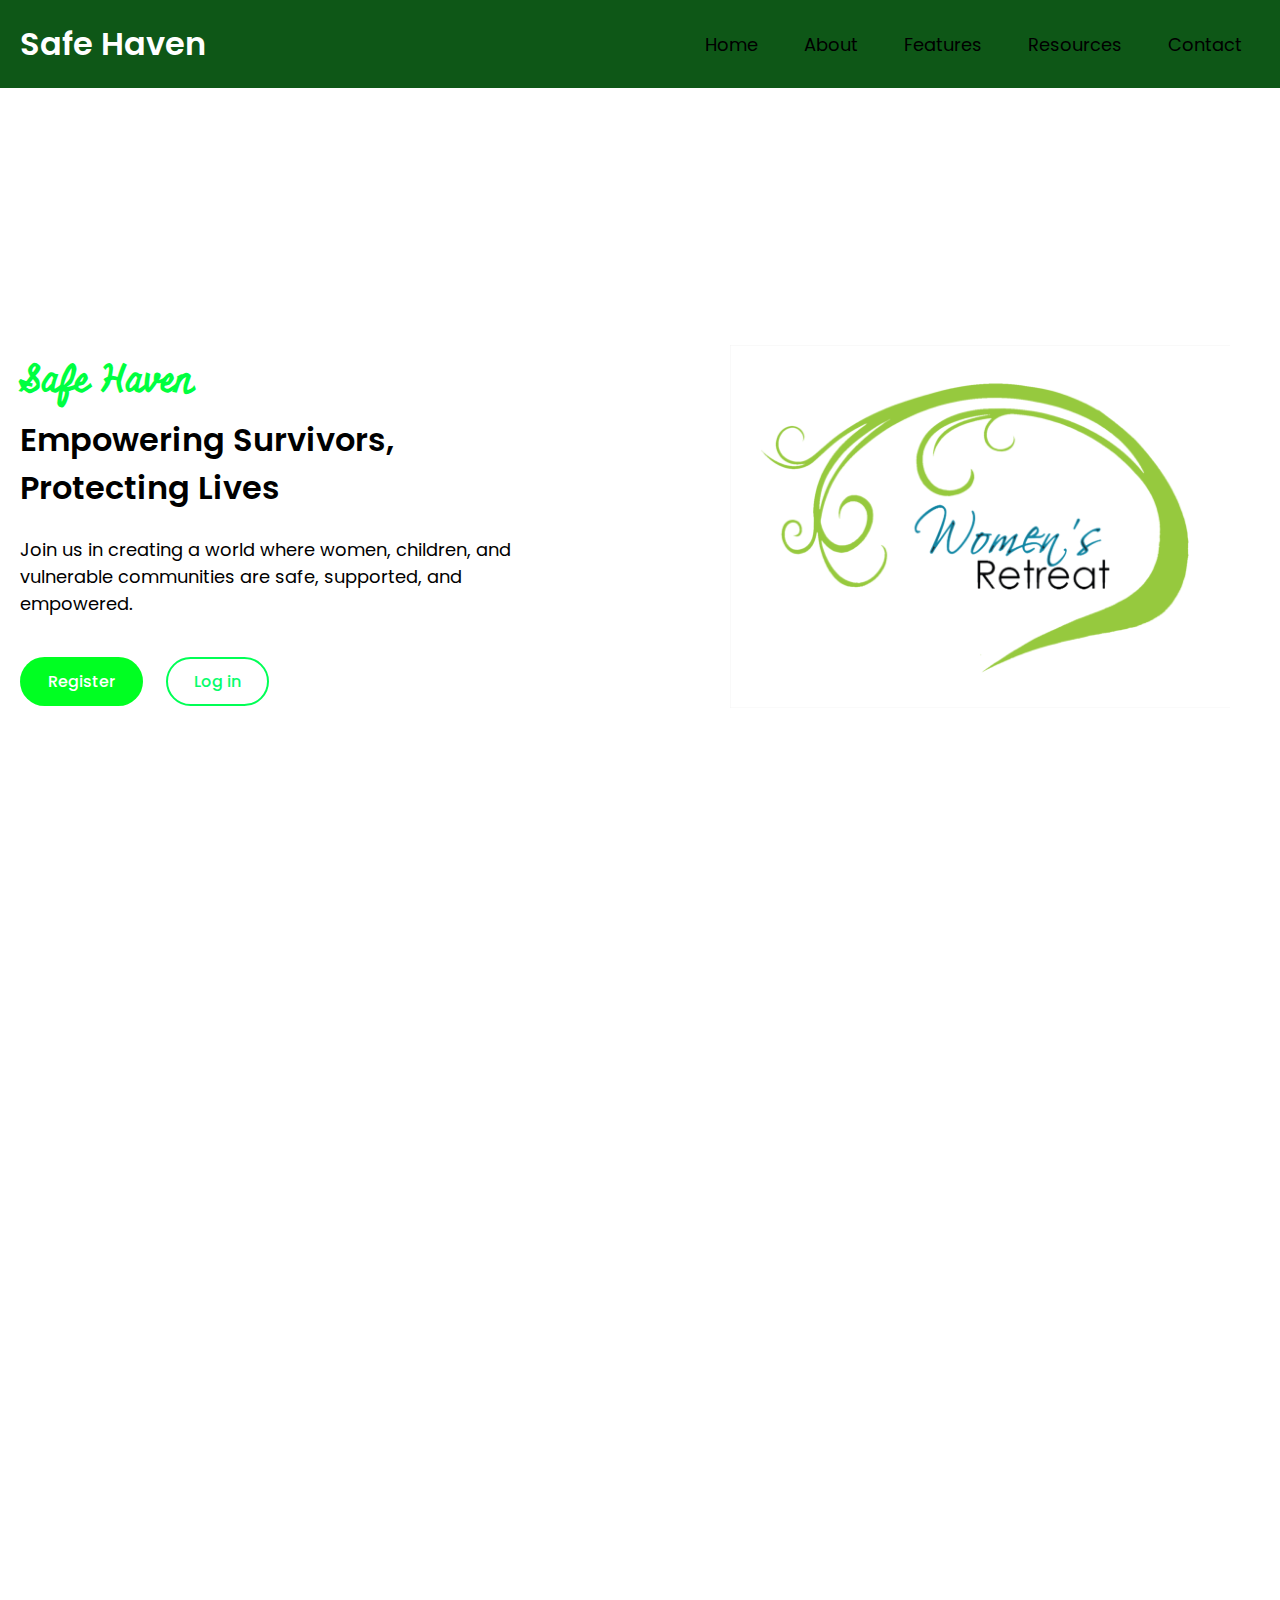
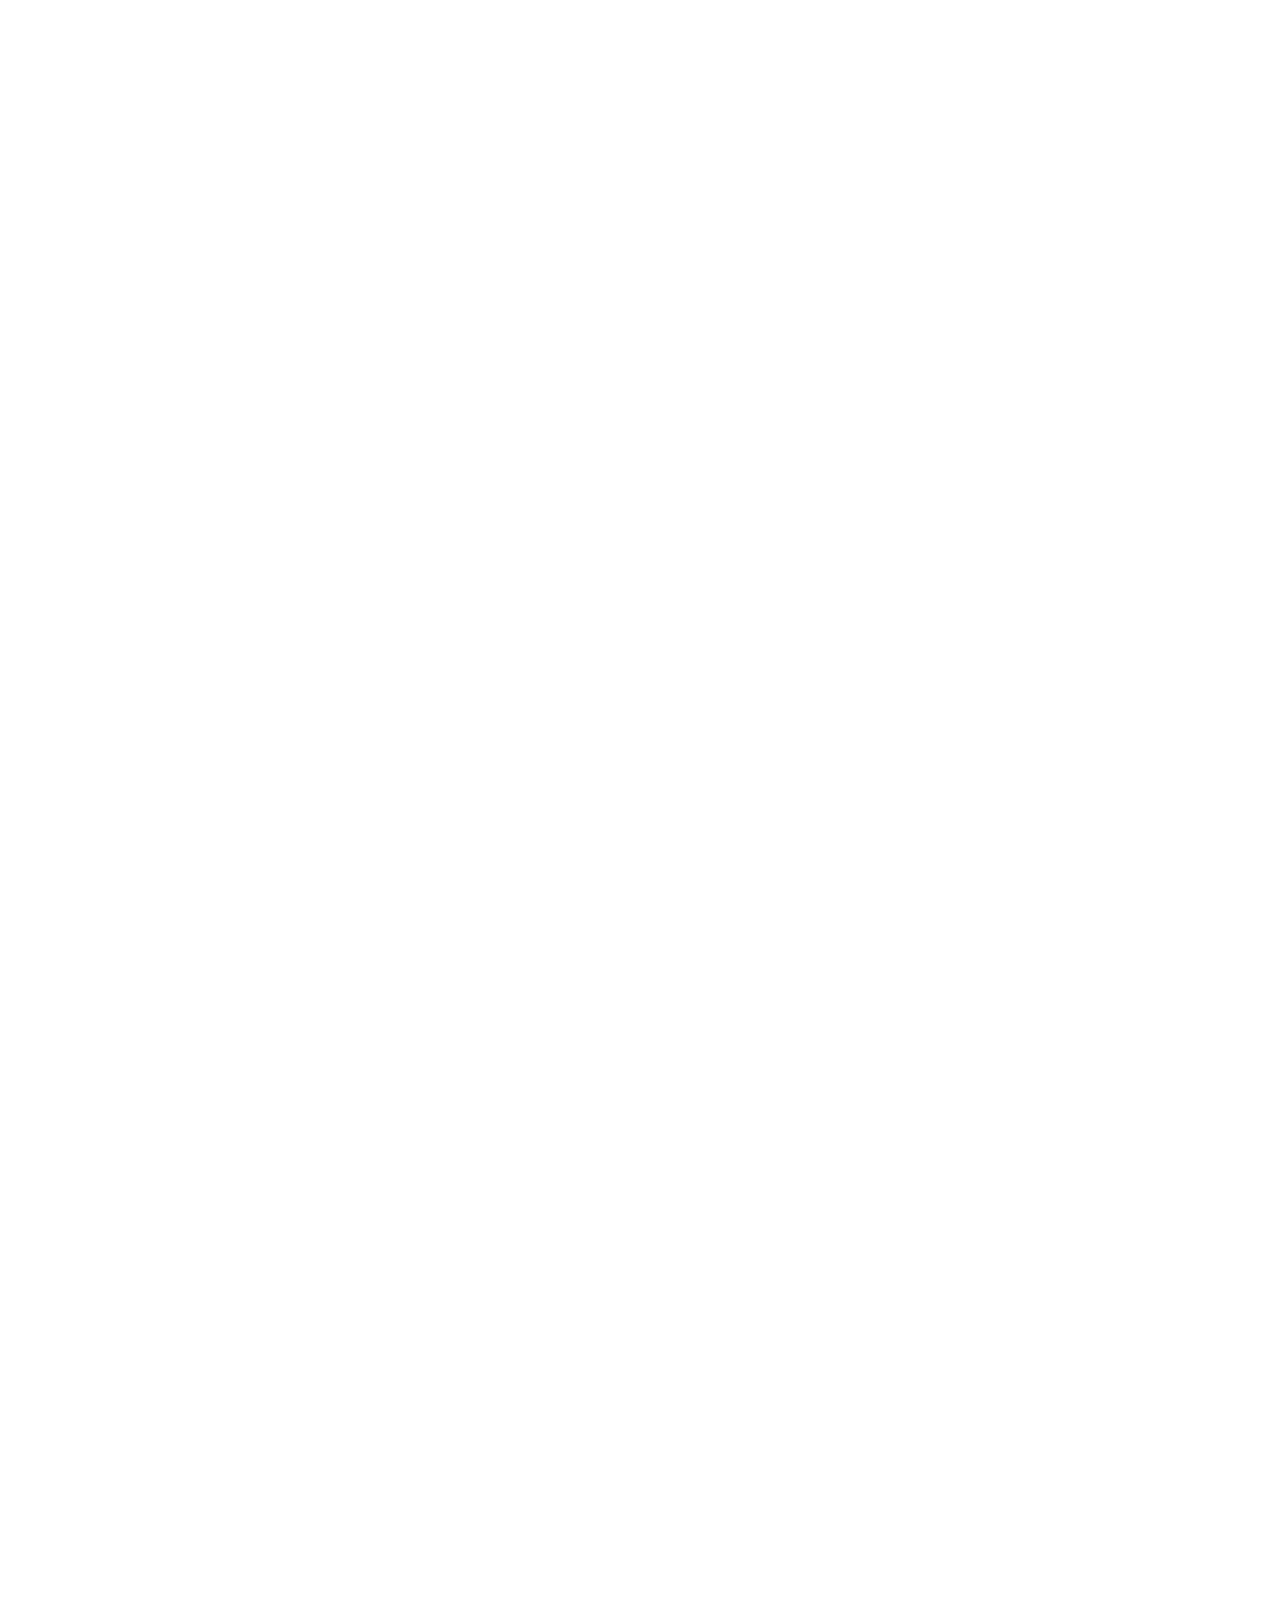
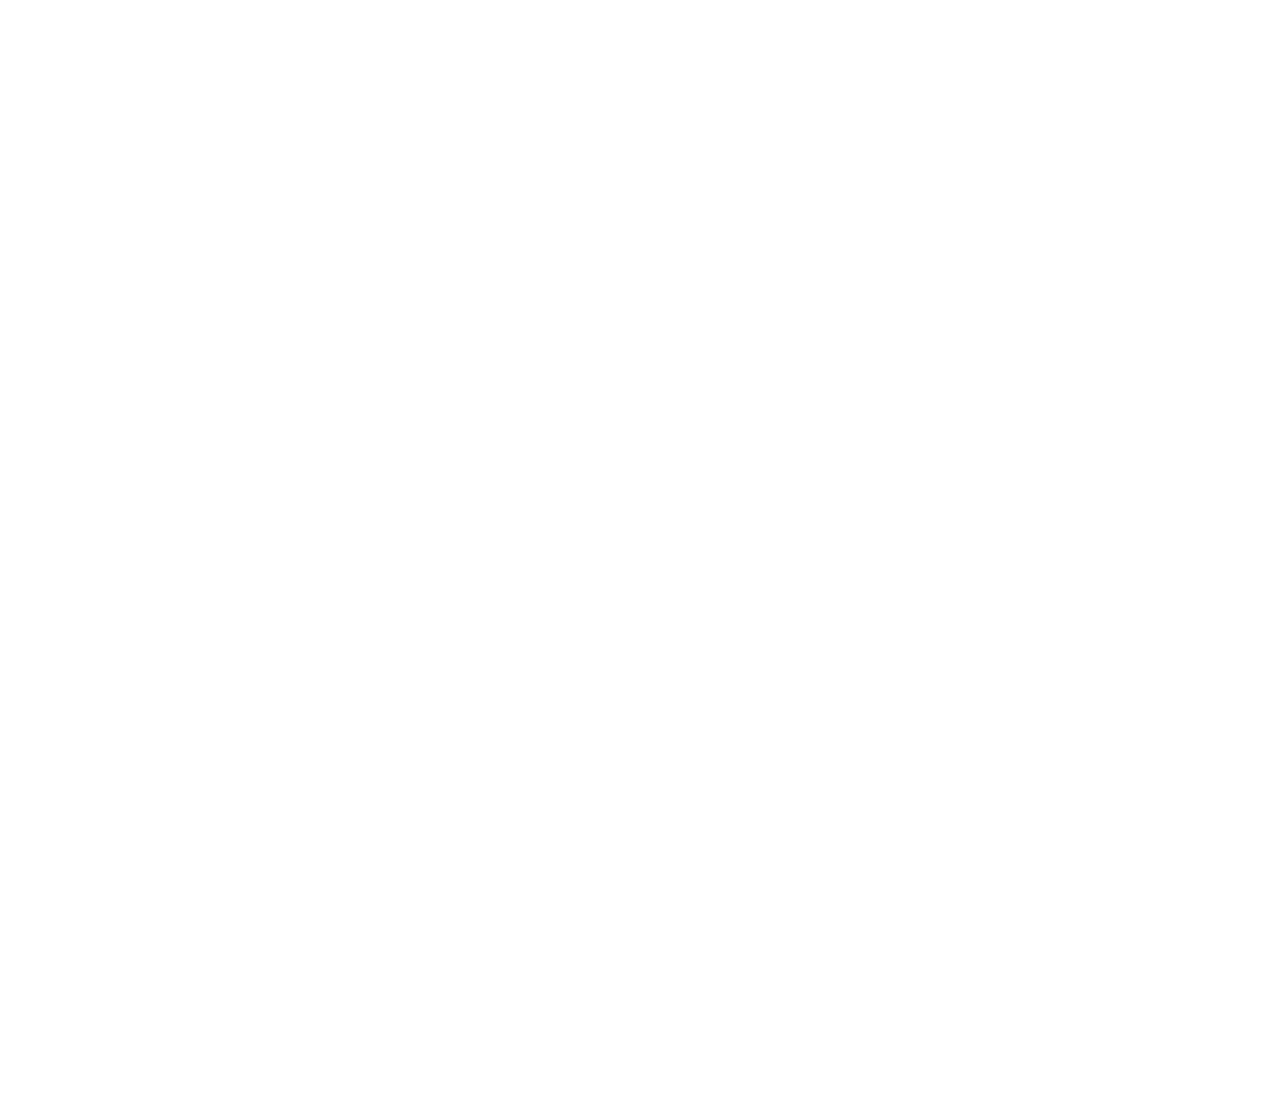
<file: index.html>
<!DOCTYPE html>
<html lang="en">
<head>
  <meta charset="UTF-8">
  <meta name="viewport" content="width=device-width, initial-scale=1.0">
  <title>Safe Haven</title>
  <link href="https://fonts.googleapis.com/css2?family=Miniver&display=swap" rel="stylesheet">
  <link href="https://fonts.googleapis.com/css2?family=Poppins:wght@400;600&display=swap" rel="stylesheet">
  <style>

@import url('https://fonts.googleapis.com/css2?family=Miniver&display=swap');
@import url('https://fonts.googleapis.com/css2?family=Poppins:wght@400;600&display=swap');

* {
    margin: 0;
    padding: 0;
    box-sizing: border-box;
    font-family: "Poppins", sans-serif;
}

ul {
    list-style: none;
}

a {
    text-decoration: none;
}

button {
    cursor: pointer;
    border: none;
    background: none;
}

img {
    width: 100%;
}

.section-content {
    margin: 0 auto;
    padding: 0 20px;
    max-width: 1300px;
}

.section-title {
    text-align: center;
    padding: 60px 0 100px;
    text-transform: uppercase;
    font-size: x-large;
}

.section-title::after {
    content: "";
    width: 80px;
    height: 5px;
    display: block;
    margin: 10px auto 0;
    border-radius: 8px;
    background: #0e7413;
}


html, body {
    height: 100%;
    overflow-x: hidden; 
}


header {
    position: fixed;
    width: 100%;
    z-index: 5;
    background: #0e5717;
    top: 0;
    left: 0;
}

header .navbar {
    display: flex;
    padding: 20px;
    align-items: center;
    justify-content: space-between;
}

.navbar .nav-logo .logo-text {
    color: #ffffff;
    font-size: 2rem;
    font-weight: 600;
}

.navbar .nav-menu {
    display: flex;
    gap: 10px;
}

.navbar .nav-menu .nav-link {
    padding: 10px 18px;
    color: #000000;
    font-size: 1.12rem;
    border-radius: 30px;
    transition: 0.3s ease;
}

.navbar .nav-menu .nav-link:hover {
    color: #fff;
    background-color: #00ff37;
}


.hero-section {
    min-height: 100vh;
    background: #ffffff;
    padding-top: 80px;
}

.hero-section .section-content {
    display: flex;
    align-items: center;
    min-height: 100vh;
    color: #000000;
    justify-content: space-between;
}

.hero-section .hero-details .title {
    font-size: 2.3rem;
    color: #00ff40;
    font-family: "Miniver", sans-serif;
}

.hero-section .hero-details .subtitle {
    margin-top: 8px;
    max-width: 70%;
    font-size: 2rem;
    font-weight: 600;
}

.hero-section .hero-details .description {
    max-width: 70%;
    margin: 24px 0 40px;
    font-size: 1.12rem;
}

.hero-section .hero-details .buttons {
    display: flex;
    gap: 23px;
}

.hero-section .hero-details .button {
    padding: 10px 26px;
    border: 2px solid transparent;
    color: #ffffff;
    border-radius: 30px;
    background-color: #00ff22;
    font-weight: 500;
    transition: 0.3s ease;
}

.hero-section .hero-details .button:hover,
.hero-section .hero-details .contact-us {
    color: #06fc6c;
    border-color: #00ff55;
    background-color: transparent;
}

.hero-section .hero-details .contact-us:hover {
    color: #ffffff;
    border-color: #fff5f5;
    background: #05ff6d;
}

.hero-section .hero-image-wrapper {
    max-width: 500px;
    margin-right: 30px;
}

/* About Section */
.about-section {
    padding: 120px 0;
    background: #faf4f5;
}

.about-section .section-content {
    display: flex;
    gap: 50px;
    align-items: center;
    justify-content: space-between;
}

.about-section .about-image-wrapper .about-image {
    width: 400px;
    height: 400px;
    object-fit: cover;
    border-radius: 50%;
}

.about-section .about-details .section-title {
    padding: 0;
}

.about-section .about-details .text {
    line-height: 30px;
    margin: 50px 0 30px;
    text-align: center;
    font-size: medium;
}

.about-section .social-link-list {
    display: flex;
    gap: 25px;
    justify-content: center;
}

.about-section .social-link-list .social-link {
    color: #3b141c;
    font-size: large;
    transition: 0.3s ease;
}

.about-section .social-link-list .social-link:hover {
    color: #f3961c;
}


.menu-section {
    color: #fff;
    background: #252525;
    padding: 50px 0 100px;
}

.menu-section .menu-list {
    display: flex;
    flex-wrap: wrap;
    gap: 110px;
    align-items: center;
    justify-content: space-between;
}

.menu-section .menu-list .menu-item {
    display: flex;
    align-items: center;
    text-align: center;
    flex-direction: column;
    justify-content: space-between;
    width: calc(100% / 2 - 110px);
}

.menu-section .menu-list .menu-item .menu-image {
    max-width: 83%;
    aspect-ratio: 1;
}


.gallery-section {
    padding: 50px 0 100px;
}

.gallery-section .gallery-list {
    display: flex;
    flex-wrap: wrap;
    gap: 42px;
}

.gallery-section .gallery-list .gallery-item {
    overflow: hidden;
    border-radius: 8px;
    width: calc(100% / 3 - 32px);
}

.gallery-section .gallery-item .gallery-image {
    width: 100%;
    height: 100%;
    cursor: zoom-in;
    transition: 0.3s ease;
}

.gallery-section .gallery-item:hover .gallery-image {
    transform: scale(1.3);
}


.contact-section {
    padding: 60px 0 100px;
    background: #faf4f5;
}

.contact-content {
    display: flex;
    flex-direction: column;
    align-items: center;
    gap: 20px;
    color: #3b141c;
}

.contact-list {
    display: flex;
    flex-direction: column;
    align-items: center;
    gap: 15px;
}

.contact-info {
    display: flex;
    align-items: center;
    gap: 15px;
    font-size: 1.2rem;
    color: #3b141c;
}

.contact-info i {
    font-size: 1.5rem;
    color: #f3961c;
}

.contact-info p {
    margin: 0;
}

.footer-section {
    padding: 20px 0;
    background: #252525;
    justify-content: space-between;
}

.footer-section .section-cotent {
    display: flex;
    align-items: center;
    justify-content: space-between;
}

.footer-section :where(.copyright-text, .social-link, .policy-link) {
    color: #fff;
    transition: 0.2s ease;
}

.footer-section .social-link-list {
    display: flex;
    gap: 25px;
}

.footer-section .social-link-list .social-link {
    font-size: large;
}

.footer-section .social-link-list .social-link:hover {
    color: #f3961c;
}

.footer-section .policy-text .separator {
    margin: 0 5px;
    color: #fff;
}

  </style>
</head>
<body>
    <header>
      <nav class="navbar">
        <a href="#" class="nav-logo">
          <h2 class="logo-text">Safe Haven</h2>
        </a>
        <ul class="nav-menu">
          <li class="nav-item"><a href="#home" class="nav-link">Home</a></li>
          <li class="nav-item"><a href="#about" class="nav-link">About</a></li>
          <li class="nav-item"><a href="#features" class="nav-link">Features</a></li>
          <li class="nav-item"><a href="#resources" class="nav-link">Resources</a></li>
          <li class="nav-item"><a href="#contact" class="nav-link">Contact</a></li>
        </ul>
      </nav>
    </header>
    <main>
    
      <section class="hero-section" id="home">
        <div class="section-content">
          <div class="hero-details">
            <h2 class="title">Safe Haven</h2>
            <h3 class="subtitle">Empowering Survivors, Protecting Lives</h3>
            <p class="description">
              Join us in creating a world where women, children, and vulnerable communities are safe, supported, and empowered.
            </p>
            <div class="buttons">
              <a href="register.html" class="button report-now">Register</a>
              <a href="login.html" class="button contact-us">Log in</a>
            </div>
          </div>
          <div class="hero-image-wrapper">
            <img src="images/womens_retreat_logo_0_0-1024x744.png" alt="Safe Haven" class="hero-image">
          </div>
        </div>
      </section>
      
     
      <section class="about-section" id="about">
        <div class="section-content">
          <div class="about-image-wrapper">
            <img src="images/1443EWP_0137-1.jpg" alt="About Safe Haven" class="about-image">
          </div>
          <div class="about-details">
            <h2 class="section-title">About Safe Haven</h2>
            <p class="text">
              Safe Haven is a platform dedicated to providing support for survivors of violence. Our mission is to ensure safety, offer resources, and create a community of support for those in need.
            </p>
            <div class="social-link-list">
              <a href="#" class="social-link"><i class="fa-brands fa-facebook"></i></a>
              <a href="#" class="social-link"><i class="fa-brands fa-instagram"></i></a>
              <a href="#" class="social-link"><i class="fa-brands fa-twitter"></i></a>
            </div>
          </div>
        </div>
      </section>
      
      <section class="menu-section" id="features">
        <h2 class="section-title">Key Features</h2>
        <div class="section-content">
          <ul class="menu-list">
            <li class="menu-item">
              <img src="images/Report.jpg.png" alt="Report Incident" class="menu-image">
              <h3 class="name">Incident Reporting</h3>
              <p class="text">Securely report incidents of violence and track their progress.</p>
            </li>
            <li class="menu-item">
              <img src="images/MDyUo8ASYu9SoJ8oU3_V8u1MAqmRHUqpZL1OU6T9UV3mKP3HcFANWVRIjW5tAspl7czq.jfif" alt="Directory" class="menu-image">
              <h3 class="name">Shelter Directory</h3>
              <p class="text">Find nearby shelters and support centers for immediate assistance.</p>
            </li>
            <li class="menu-item">
              <img src="images/Module.jpg.png" alt="Resources" class="menu-image">
              <h3 class="name">Educational Resources</h3>
              <p class="text">Access information on your rights, laws, and safety guidelines.</p>
            </li>
            <li class="menu-item">
              <img src="images/emergency.jpg.png" alt="Emergency Contacts" class="menu-image">
              <h3 class="name">Emergency Contacts</h3>
              <p class="text">Quick access to essential emergency numbers and services.</p>
            </li>
          </ul>
        </div>
      </section>
      

      <section class="gallery-section" id="resources">
        <h2 class="section-title">Gallery</h2>
        <div class="section-content">
          <ul class="gallery-list">
            <li class="gallery-item">
              <img src="images/OIP.jfif" alt="Resource 1" class="gallery-image">
            </li>
            <li class="gallery-item">
              <img src="images/download.jfif" alt="Resource 2" class="gallery-image">
            </li>
            <li class="gallery-item">
              <img src="images/MDyUo8ASYu9SoJ8oU3_V8u1MAqmRHUqpZL1OU6T9UV3mKP3HcFANWVRIjW5tAspl7czq.jfif" alt="Resource 3" class="gallery-image">
            </li>
          </ul>
        </div>
      </section>
      
    
      <section class="contact-section" id="contact">
        <h2 class="section-title">Contact Us</h2>
        <div class="contact-content">
          <ul class="contact-list">
            <li class="contact-info"><i class="fa-solid fa-location-crosshairs"></i><p>Your City, Country</p></li>
            <li class="contact-info"><i class="fa-regular fa-envelope"></i><p>support@safehaven.com</p></li>
            <li class="contact-info"><i class="fa-solid fa-phone"></i><p>+123 456 7890</p></li>
            <li class="contact-info"><i class="fa-regular fa-globe"></i><p>www.safehaven.com</p></li>
          </ul>
        </div>
      </section>
      
      <footer class="footer-section">
        <div class="section-content">
          <p class="copyright-text">© 2024 Safe Haven. All Rights Reserved.</p>
          <div class="social-link-list">
            <a href="#" class="social-link"><i class="fa-brands fa-facebook"></i></a>
            <a href="#" class="social-link"><i class="fa-brands fa-instagram"></i></a>
            <a href="#" class="social-link"><i class="fa-brands fa-twitter"></i></a>
          </div>
          <p class="policy-text">
            <a href="#" class="policy-link">Privacy Policy</a><span class="separator">.</span><a href="#" class="policy-link">Terms of Service</a>
          </p>
        </div>
      </footer>
    </main>
  
    <script src="https://cdn.jsdelivr.net/npm/@popperjs/core@2.11.8/dist/umd/popper.min.js"></script>
    <script src="https://cdn.jsdelivr.net/npm/bootstrap@5.3.3/dist/js/bootstrap.min.js"></script>
  </body>
</html>
</file>
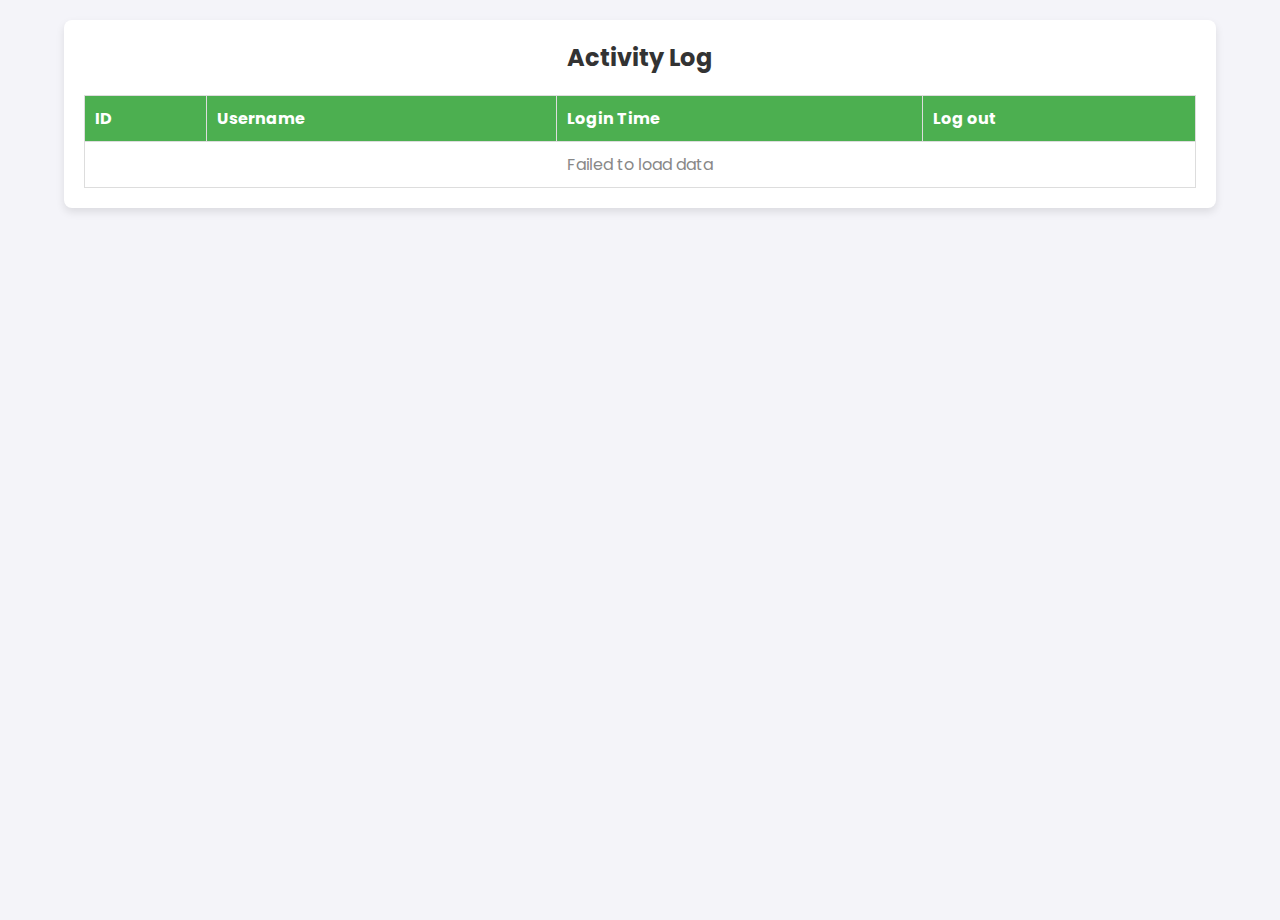
<file: activity_log.html>
<!DOCTYPE html>
<html lang="en">
<head>
    <meta charset="UTF-8">
    <meta name="viewport" content="width=device-width, initial-scale=1.0">
    <title>Activity Log</title>
    <link rel="stylesheet" href="style.css">
    <link rel="stylesheet" href="https://cdnjs.cloudflare.com/ajax/libs/font-awesome/5.15.4/css/all.min.css">
    <style>
        body {
            font-family: 'Poppins', sans-serif;
            background-color: #f4f4f9;
            margin: 0;
            padding: 0;
        }

        .container {
            width: 90%;
            max-width: 1200px;
            margin: 20px auto;
            background-color: #ffffff;
            padding: 20px;
            border-radius: 8px;
            box-shadow: 0 4px 8px rgba(0, 0, 0, 0.1);
        }

        h2 {
            color: #333;
            text-align: center;
        }

        table {
            width: 100%;
            border-collapse: collapse;
            margin-top: 20px;
        }

        table th, table td {
            padding: 10px;
            text-align: left;
            border: 1px solid #ddd;
        }

        table th {
            background-color: #4caf50;
            color: white;
        }

        .no-data {
            text-align: center;
            font-size: 1rem;
            color: #888;
        }
    </style>
</head>
<body>
    <div class="container">
        <h2>Activity Log</h2>
        <table>
            <thead>
                <tr>
                    <th>ID</th>
                    <th>Username</th>
                    <th>Login Time</th>
                    <th>Log out</th>
                </tr>
            </thead>
            <tbody id="activityLogBody">
                <tr>
                    <td colspan="4" class="no-data">Loading...</td>
                </tr>
            </tbody>
        </table>
    </div>

    <script>
        function fetchActivityLog() {
            fetch('fetch_activity_log.php')
                .then(response => response.json())
                .then(data => {
                    const tbody = document.getElementById('activityLogBody');
                    if (data.length > 0) {
                        tbody.innerHTML = data.map(log => `
                            <tr>
                                <td>${log.id}</td>
                                <td>${log.username}</td>
                                <td>${log.login_time}</td>
                                <td>${log.logout_time || 'Active'}</td>
                            </tr>
                        `).join('');
                    } else {
                        tbody.innerHTML = '<tr><td colspan="4" class="no-data">No activity found</td></tr>';
                    }
                })
                .catch(error => {
                    console.error('Error fetching activity log:', error);
                    document.getElementById('activityLogBody').innerHTML = 
                        '<tr><td colspan="4" class="no-data">Failed to load data</td></tr>';
                });
        }

        window.onload = fetchActivityLog;
    </script>
</body>
</html>
</file>
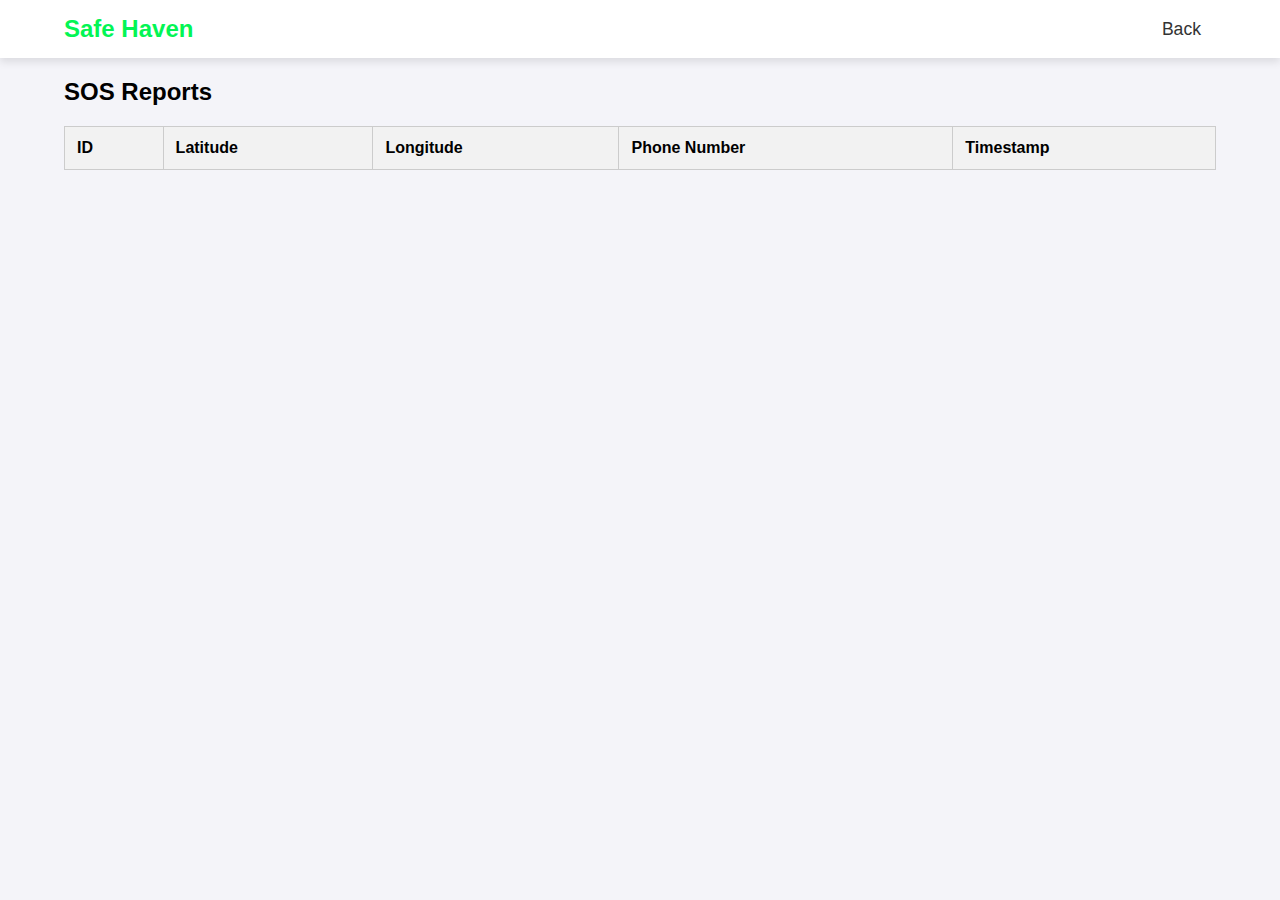
<file: admin_sos_reports.html>
<!DOCTYPE html>
<html lang="en">
<head>
    <meta charset="UTF-8">
    <meta name="viewport" content="width=device-width, initial-scale=1.0">
    <title>SOS Reports - Admin Panel</title>
    <link rel="stylesheet" href="https://cdnjs.cloudflare.com/ajax/libs/font-awesome/5.15.4/css/all.min.css">
    <style>
        body {
            font-family: Arial, sans-serif;
            background-color: #f4f4f9;
            margin: 0;
            padding: 0;
        }
        nav {
            width: 100%;
            background-color: #ffffff;
            padding: 15px 0;
            box-shadow: 0 4px 8px rgba(0, 0, 0, 0.1);
            margin-bottom: 20px;
        }
        .nav-container {
            width: 90%;
            max-width: 1200px;
            margin: auto;
            display: flex;
            justify-content: space-between;
            align-items: center;
        }
        .logo span {
            font-size: 1.5rem;
            font-weight: bold;
            color: #03f554;
        }
        .links a {
            font-size: 1.1rem;
            color: #333;
            margin: 0 15px;
            text-decoration: none;
            transition: color 0.3s ease;
        }
        .links a:hover {
            color: #03f554;
        }
        .container {
            width: 90%;
            max-width: 1200px;
            margin: 20px auto;
        }
        table {
            width: 100%;
            border-collapse: collapse;
            margin-top: 20px;
        }
        table, th, td {
            border: 1px solid #ccc;
        }
        th, td {
            padding: 12px;
            text-align: left;
        }
        th {
            background-color: #f2f2f2;
        }
        .btn {
            padding: 8px 15px;
            background-color: #03f554;
            color: white;
            border: none;
            cursor: pointer;
            border-radius: 4px;
        }
        .btn:hover {
            background-color: #02d849;
        }
    </style>
</head>
<body>

    <nav>
        <div class="nav-container">
            <div class="logo">
                <span>Safe Haven</span>
            </div>
            <div class="links">
                <a href="admindash.html">Back</a>
                
                
            </div>
        </div>
    </nav>

    <div class="container">
        <h2>SOS Reports</h2>
        <table>
            <thead>
                <tr>
                    <th>ID</th>
                    <th>Latitude</th>
                    <th>Longitude</th>
                    <th>Phone Number</th>
                    <th>Timestamp</th>
                </tr>
            </thead>
            <tbody>
                
            </tbody>
        </table>
    </div>

    <script>
        
    </script>

</body>
</html>
</file>
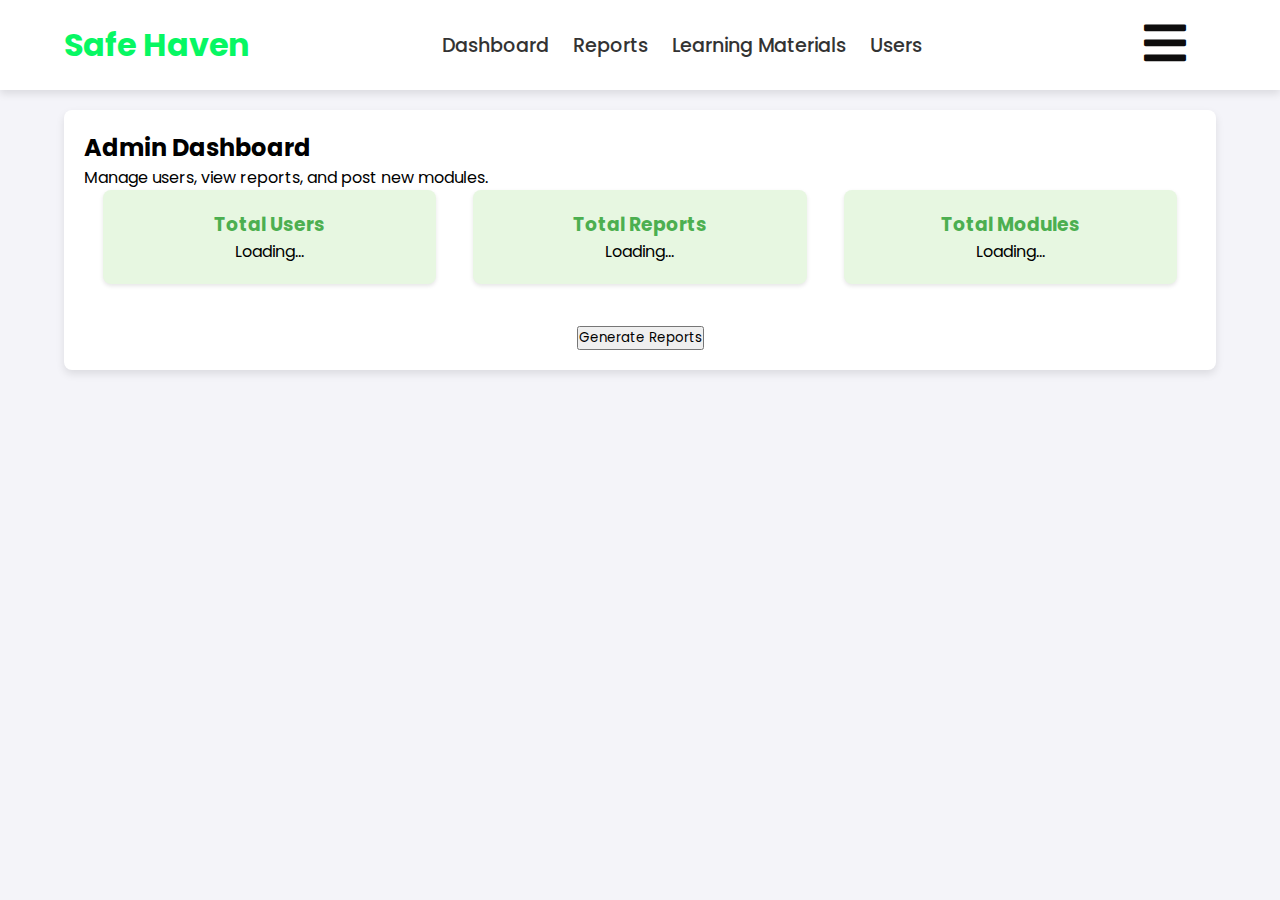
<file: admindash.html>
<!DOCTYPE html>
<html lang="en">
<head>
    <meta charset="UTF-8">
    <meta name="viewport" content="width=device-width, initial-scale=1.0">
    <title>Admin Dashboard</title>
    <link rel="stylesheet" href="style.css">
    <link rel="stylesheet" href="https://cdnjs.cloudflare.com/ajax/libs/font-awesome/5.15.4/css/all.min.css">
    <style>
        @import url('https://fonts.googleapis.com/css2?family=Clicker+Script&family=Poppins:wght@100;200;300;400;500;600;700;800;900&display=swap');

        body {
            font-family: 'Poppins', sans-serif;
            background-color: #f4f4f9;
            margin: 0;
            padding: 0;
            display: flex;
            flex-direction: column;
            align-items: center;
            min-height: 100vh;
        }

        nav {
            width: 100%;
            background-color: #ffffff;
            box-shadow: 0 4px 8px rgba(0, 0, 0, 0.1);
            padding: 15px 0;
        }

        .nav-container {
            width: 90%;
            max-width: 1200px;
            margin: auto;
            display: flex;
            justify-content: space-between;
            align-items: center;
        }

        .logo span {
            font-size: 1.5rem;
            font-weight: bold;
            color: #03f554;
        }

        .links a {
            margin: 0 10px;
            color: #333;
            text-decoration: none;
            font-weight: 500;
            transition: color 0.3s;
        }

        .links a:hover {
            color: #00ff22;
        }

        .container {
            width: 90%;
            max-width: 1200px;
            margin: 20px auto;
            padding: 20px;
            background-color: #ffffff;
            border-radius: 8px;
            box-shadow: 0 4px 8px rgba(0, 0, 0, 0.1);
        }

        .analytics {
            display: flex;
            justify-content: space-around;
            margin-bottom: 40px;
        }

        .analytics div {
            background-color: #e7f7e1;
            padding: 20px;
            border-radius: 8px;
            box-shadow: 0 2px 4px rgba(0, 0, 0, 0.1);
            text-align: center;
            width: 30%;
        }

        .analytics div h3 {
            color: #4caf50;
        }

        .button-container {
            text-align: center;
            margin-top: 40px;
        }

        @media (max-width: 768px) {
            .container {
                width: 95%;
            }
            .links {
                display: none; 
            }
            .hamburg {
                display: inline-block; 
            }
            .analytics {
                flex-direction: column;
                align-items: center;
            }
            .analytics div {
                width: 80%;
                margin-bottom: 20px;
            }
        }
    </style>
</head>
<body>
    <nav>
        <div class="nav-container">
            <div class="logo">
                <span>Safe Haven</span>
            </div>
            <div class="links">
                <a href="admindash.html">Dashboard</a>
                <a href="admin_report_history.html">Reports</a>
                <a href="post_module_form.PHP">Learning Materials</a>
                <a href="manage_users.html">Users</a>
            </div>
            <div class="hamburg">
                <i class="fas fa-bars" id="hamburgButton"></i>
                <div id="hamburgDropdown" class="hamburg-dropdown">
                    <a href="admin_sos_reports.html" id="activity_log">History SoS</a>
                    <a href="activity_log.html" id="activity_log">Activity Log</a>
                    <a href="#" id="logoutBtn">Logout</a>
                </div>
            </div>
        </div>
    </nav>

    <div class="container">
        <h2>Admin Dashboard</h2>
        <p>Manage users, view reports, and post new modules.</p>
        
        <div class="analytics">
            <div>
                <h3>Total Users</h3>
                <p id="totalUsers">Loading...</p>
            </div>
            <div>
                <h3>Total Reports</h3>
                <p id="totalReports">Loading...</p>
            </div>
            <div>
                <h3>Total Modules</h3>
                <p id="totalModules">Loading...</p>
            </div>
        </div>

        <div class="button-container">
            <button onclick="generateReport()">Generate Reports</button>
        </div>
    </div>

    <script>
       
        function fetchAnalyticsData() {
            fetch('fetch_data.php')
                .then(response => response.json())
                .then(data => {
                    document.getElementById('totalUsers').textContent = data.totalUsers;
                    document.getElementById('totalReports').textContent = data.totalReports;
                    document.getElementById('totalModules').textContent = data.totalModules;
                })
                .catch(error => {
                    console.error('Error fetching data:', error);
                });
        }

       
        window.onload = fetchAnalyticsData;

       
        function generateReport() {
            alert("Generating report... (this would trigger a download in a real system)");
            window.location.href = 'generate_report.php';  
        }

    
        document.getElementById('hamburgButton').addEventListener('click', function() {
            const dropdown = document.getElementById('hamburgDropdown');
            dropdown.style.display = dropdown.style.display === 'block' ? 'none' : 'block';
        });

        document.getElementById('logoutBtn').addEventListener('click', function() {
    // Send an AJAX request to update the logout time
    fetch('update_logout_time.php', {
        method: 'POST',
        headers: {
            'Content-Type': 'application/json',
        },
        body: JSON.stringify({ logout: true })
    })
    .then(response => response.json())
    .then(data => {
        if (data.success) {
            alert('You have logged out.');
            window.location.href = 'login.html'; // Redirect to login page after logging out
        } else {
            alert('Error logging out.');
        }
    })
    .catch(error => {
        console.error('Error during logout:', error);
        alert('Failed to log out.');
    });
});

    </script>
</body>
</html>
</file>
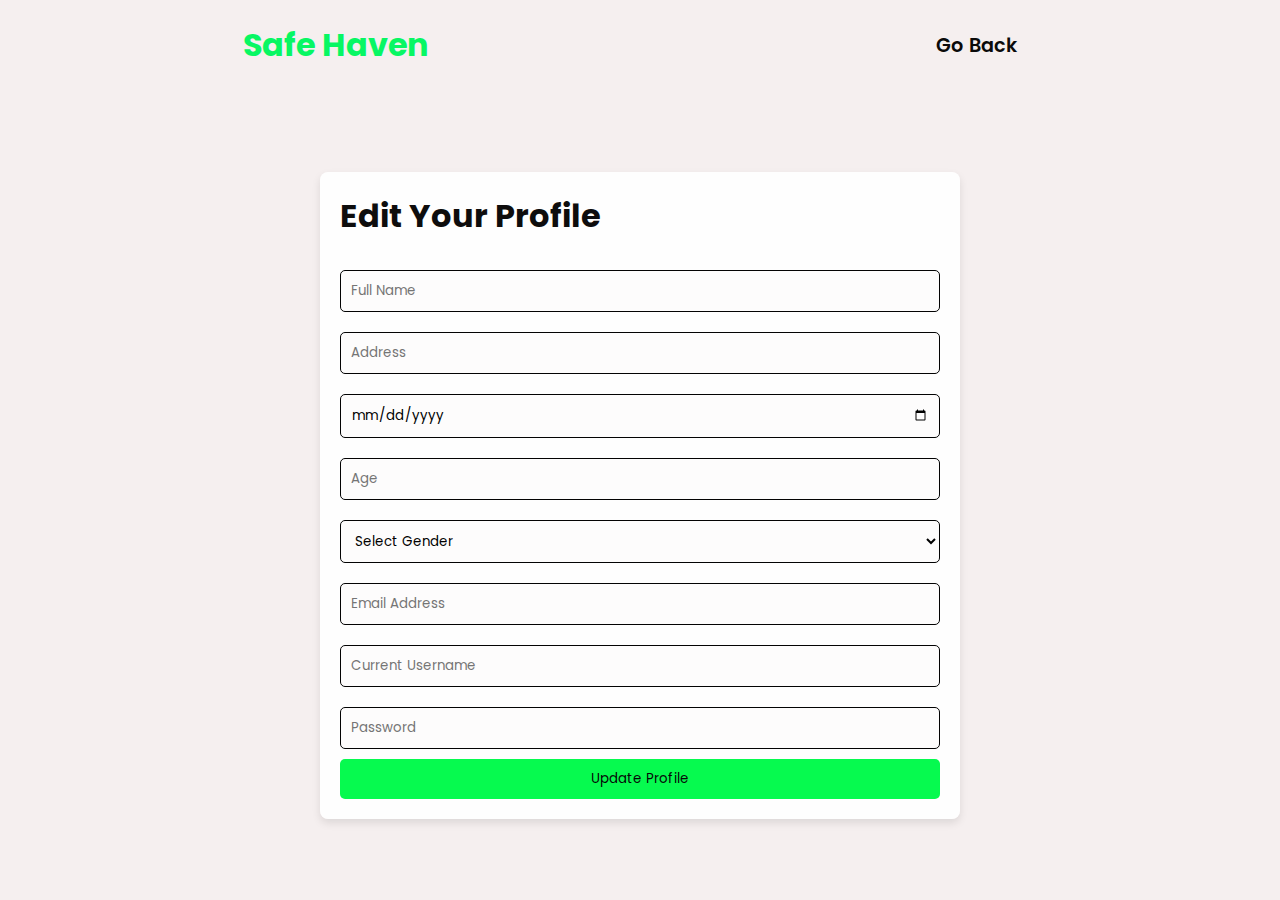
<file: edit_profile.html>
<!DOCTYPE html>
<html lang="en">
<head>
    <meta charset="UTF-8">
    <meta name="viewport" content="width=device-width, initial-scale=1.0">
    <title>Edit Profile</title>
    <link rel="stylesheet" href="style.css">
</head>
<body>
    <nav>
        <div class="nav-container">
            <div class="logo">
                <span>Safe Haven</span>
            </div>
            <div class="links">
                <a href="dashboard.html">Go Back</a>
            </div>
        </div>
    </nav>
    <div class="main-container">
        <div class="content">
            <h2>Edit Your Profile</h2>
            <form id="profileForm" method="POST" action="update_profile.php">
                <input type="text" name="profileFullName" placeholder="Full Name" required>
                <input type="text" name="profileAddress" placeholder="Address" required>
                <input type="date" name="profileBirthdate" required>
                <input type="number" name="profileAge" placeholder="Age" required min="1">
                <select name="profileGender" required>
                    <option value="" disabled selected>Select Gender</option>
                    <option value="Male">Male</option>
                    <option value="Female">Female</option>
                    <option value="Other">Other</option>
                </select>
                <input type="email" name="profileEmail" placeholder="Email Address" required>
                <input type="text" name="profileUsername" placeholder="Current Username" required>
                <input type="password" name="profilePassword" placeholder="Password" required>
                <input type="submit" value="Update Profile">
            </form>
        </div>
    </div>

    <script>
        
        const username = new URLSearchParams(window.location.search).get('username');

        if (username) {
            fetch(`get_user_data.php?username=${username}`)
                .then(response => response.json())
                .then(userData => {
                    document.querySelector('input[name="profileFullName"]').value = userData.fullName;
                    document.querySelector('input[name="profileAddress"]').value = userData.address;
                    document.querySelector('input[name="profileBirthdate"]').value = userData.birthdate;
                    document.querySelector('input[name="profileAge"]').value = userData.age;
                    document.querySelector('select[name="profileGender"]').value = userData.gender;
                    document.querySelector('input[name="profileEmail"]').value = userData.email;
                    document.querySelector('input[name="profileUsername"]').value = userData.username;
                })
                .catch(error => console.error('Error fetching user data:', error));
        }
    </script>
</body>
</html>
</file>
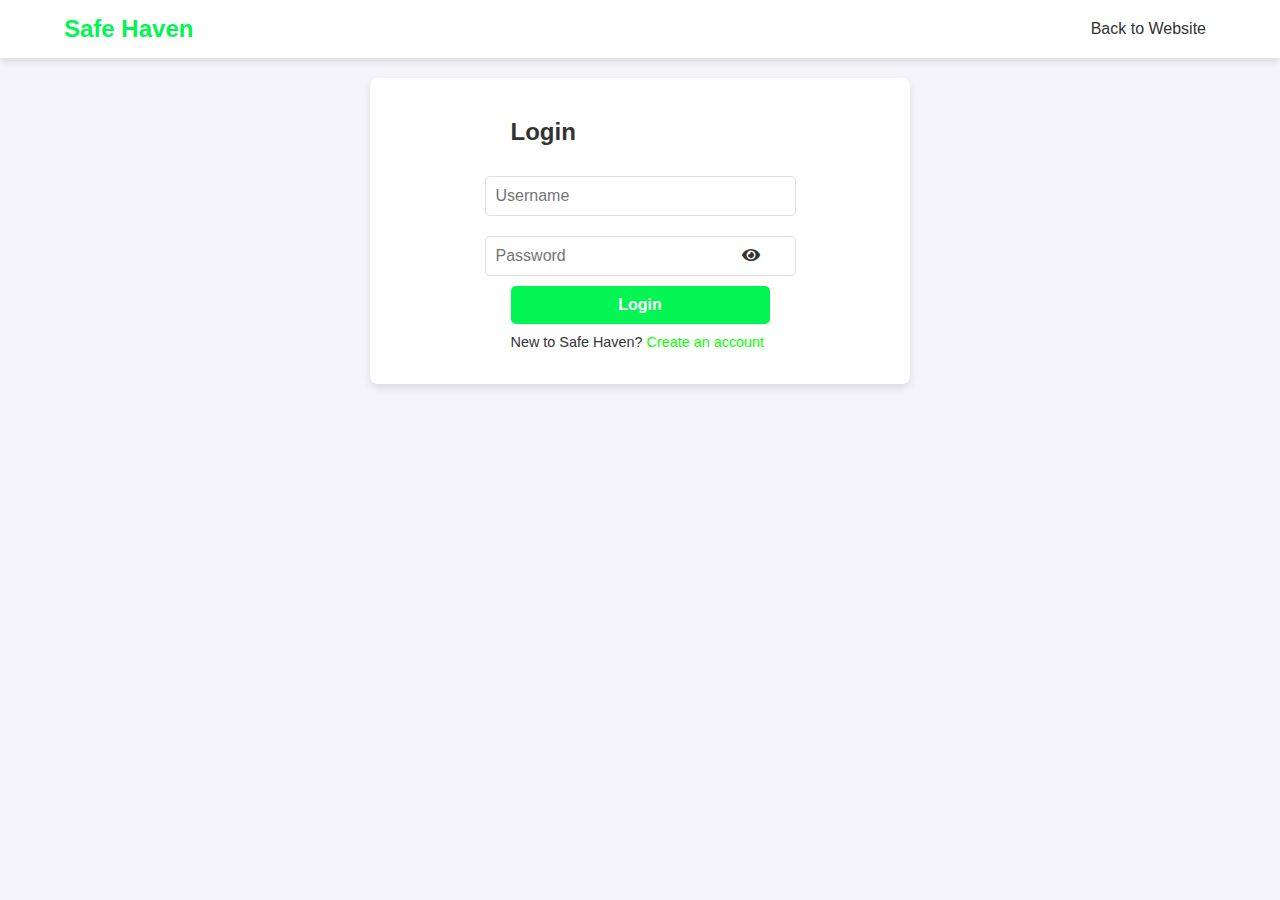
<file: login.html>
<!DOCTYPE html>
<html lang="en">
<head>
    <meta charset="UTF-8">
    <meta name="viewport" content="width=device-width, initial-scale=1.0">
    <title>Login - Safe Haven</title>
   
    <link rel="stylesheet" href="https://cdnjs.cloudflare.com/ajax/libs/font-awesome/5.15.4/css/all.min.css">
    <style>
       
        body {
            font-family: 'Poppins', sans-serif;
            background-color: #f4f4f9;
            display: flex;
            flex-direction: column;
            align-items: center;
            margin: 0;
            padding: 0;
            min-height: 100vh;
        }

        nav {
            width: 100%;
            background-color: #ffffff;
            box-shadow: 0 4px 8px rgba(0, 0, 0, 0.1);
            padding: 15px 0;
        }

        .nav-container {
            width: 90%;
            max-width: 1200px;
            margin: auto;
            display: flex;
            justify-content: space-between;
            align-items: center;
        }

        .logo span {
            font-size: 1.5rem;
            font-weight: bold;
            color: #03f554;
        }

        .links a {
            margin: 0 10px;
            color: #333;
            text-decoration: none;
            font-weight: 500;
            transition: color 0.3s;
        }

        .links a:hover {
            color: #00ff22;
        }

        .main-container {
            width: 90%;
            max-width: 500px;
            margin: 20px auto;
            padding: 20px;
            background-color: #ffffff;
            border-radius: 8px;
            box-shadow: 0 4px 8px rgba(0, 0, 0, 0.1);
            display: flex;
            flex-direction: column;
            align-items: center;
        }

        .content h2 {
            color: #333;
            font-weight: 600;
            margin-bottom: 20px;
        }

        form {
            width: 100%;
            display: flex;
            flex-direction: column;
            align-items: center;
            position: relative;
        }

        input[type="text"], input[type="password"] {
            width: 100%;
            padding: 10px;
            margin: 10px 0;
            border: 1px solid #ddd;
            border-radius: 5px;
            font-size: 1rem;
            outline: none;
            transition: border-color 0.3s;
            padding-right: 40px; 
        }

        input[type="text"]:focus, input[type="password"]:focus {
            border-color: #03f554;
        }

        input[type="submit"] {
            width: 100%;
            padding: 10px;
            border: none;
            border-radius: 5px;
            background-color: #03f554;
            color: #ffffff;
            font-weight: bold;
            font-size: 1rem;
            cursor: pointer;
            transition: background-color 0.3s;
        }

        input[type="submit"]:hover {
            background-color: #02d14b;
        }

        .content p {
            color: #333;
            font-size: 0.9rem;
            margin-top: 10px;
        }

        .content a {
            color: #09ff00;
            text-decoration: none;
            font-weight: 500;
            transition: color 0.3s;
        }

        .content a:hover {
            color: #00ff40;
            text-decoration: underline;
        }

        .eye-icon {
            position: absolute;
            right: 10px;
            top: 57%;
            transform: translateY(-57%);
            cursor: pointer;
            font-size: 1rem;
            color: #333;
            transition: color 0.3s;
        }

        .eye-icon:hover {
            color: #03f554;
        }

        @media (max-width: 768px) {
            .main-container {
                width: 95%;
            }

            input[type="text"], input[type="password"], input[type="submit"] {
                font-size: 0.9rem;
            }
        }
    </style>
</head>
<body>
    <nav>
        <div class="nav-container">
            <div class="logo">
                <span>Safe Haven</span>
            </div>
            <div class="links">
                <a href="index.html">Back to Website</a>
            </div>
        </div>
    </nav>
    <div class="main-container">
        <div class="content">
            <h2>Login</h2>
            <form id="loginForm">
                <input type="text" id="loginUsername" placeholder="Username" required>
                <input type="password" id="loginPassword" placeholder="Password" required>
                <i class="fas fa-eye eye-icon" id="togglePassword"></i> 
                <input type="submit" value="Login">
            </form>
            <p>New to Safe Haven? <a href="register.html">Create an account</a></p>
        </div>
    </div>

    <script>
        document.getElementById('loginForm').addEventListener('submit', function(event) {
            event.preventDefault();
            const username = document.getElementById('loginUsername').value;
            const password = document.getElementById('loginPassword').value;

            fetch('login.php', {
                method: 'POST',
                headers: { 'Content-Type': 'application/json' },
                body: JSON.stringify({ username, password })
            })
            .then(response => response.json())
            .then(data => {
                if (data.success) {
                    window.location.href = data.is_admin ? 'admindash.html' : 'report.html';
                } else {
                    alert(data.message || 'Invalid username or password.');
                }
            })
            .catch(error => {
                console.error('Error:', error);
                alert('An error occurred. Please try again.');
            });
        });

        document.getElementById('togglePassword').addEventListener('click', function() {
            const passwordField = document.getElementById('loginPassword');
            const icon = this;
            const type = passwordField.type === 'password' ? 'text' : 'password';
            passwordField.type = type;

            icon.classList.toggle('fa-eye');
            icon.classList.toggle('fa-eye-slash');
        });
    </script>
</body>
</html>
</file>
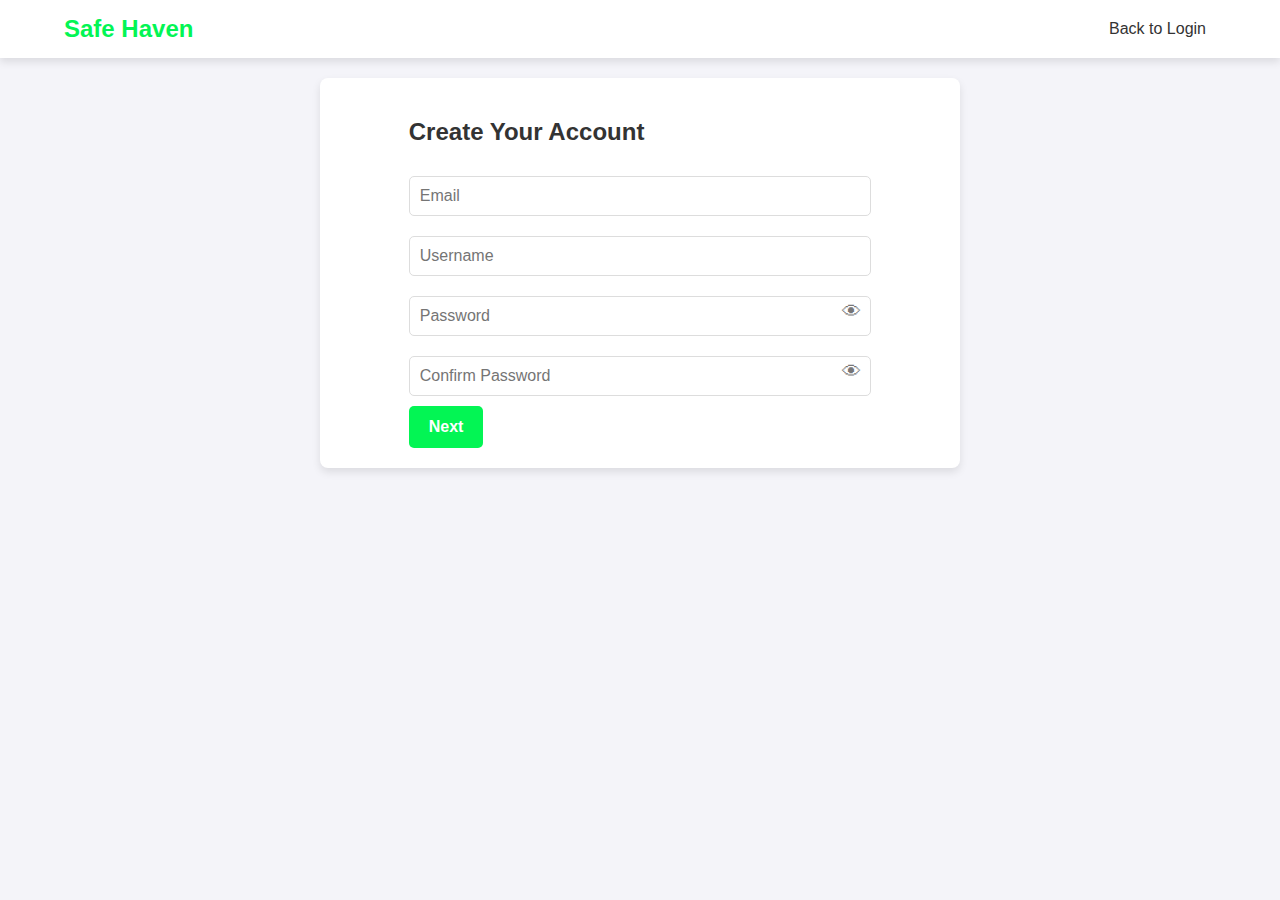
<file: register.html>
<!DOCTYPE html>
<html lang="en">
<head>
    <meta charset="UTF-8">
    <meta name="viewport" content="width=device-width, initial-scale=1.0">
    <title>Register - Safe Haven</title>
    <style>
         body {
            font-family: 'Poppins', sans-serif;
            background-color: #f4f4f9;
            display: flex;
            flex-direction: column;
            align-items: center;
            margin: 0;
            padding: 0;
            min-height: 100vh;
        }
        nav {
            width: 100%;
            background-color: #ffffff;
            box-shadow: 0 4px 8px rgba(0, 0, 0, 0.1);
            padding: 15px 0;
        }
        .nav-container {
            width: 90%;
            max-width: 1300px;
            margin: auto;
            display: flex;
            justify-content: space-between;
            align-items: center;
        }
        .logo span {
            font-size: 1.5rem;
            font-weight: bold;
            color: #03f554;
        }
        .links a {
            margin: 0 10px;
            color: #333;
            text-decoration: none;
            font-weight: 500;
            transition: color 0.3s;
        }
        .links a:hover {
            color: #00ff22;
        }
        .main-container {
            width: 90%;
            max-width: 600px;
            margin: 20px auto;
            padding: 20px;
            background-color: #ffffff;
            border-radius: 8px;
            box-shadow: 0 4px 8px rgba(0, 0, 0, 0.1);
            display: flex;
            flex-direction: column;
            align-items: center;
        }
        .content h2 {
            color: #333;
            font-weight: 600;
            margin-bottom: 20px;
        }
        form {
            width: 100%;
            display: flex;
            flex-direction: column;
            align-items: center;
        }
        input[type="text"], input[type="date"], input[type="number"], input[type="password"], input[type="email"], select {
            width: 100%;
            padding: 10px;
            margin: 10px 0;
            border: 1px solid #ddd;
            border-radius: 5px;
            font-size: 1rem;
            outline: none;
            transition: all 0.3s ease; 
            box-sizing: border-box; 
        }
        input[type="text"]:focus, input[type="date"]:focus, input[type="number"]:focus, input[type="password"]:focus, input[type="email"]:focus, select:focus {
            border-color: #03f554; 
            padding: 12px; 
            width: calc(100% + 10px); 
        }
        .password-container {
            position: relative;
            width: 100%;
        }
        .eye-icon {
            position: absolute;
            right: 10px;
            top: 15px;
            cursor: pointer;
            color: #777;
            font-size: 1.2rem;
        }
        .content p {
            color: #333;
            font-size: 0.9rem;
            margin-top: 10px;
        }
        .content a {
            color: #09ff00;
            text-decoration: none;
            font-weight: 500;
            transition: color 0.3s;
        }
        .content a:hover {
            color: #00ff40;
            text-decoration: underline;
        }
        .form-page {
            display: none;
        }
        .form-page.active {
            display: block;
        }
        .agreement, .gender-selection {
            display: flex;
            align-items: center;
            margin-top: 10px;
            flex-wrap: wrap;
        }
        .agreement input, .gender-selection input {
            margin-right: 5px;
        }
        .gender-selection label {
            margin-right: 20px;
        }
        button#nextPage1 {
            background-color: #03f554; 
            color: white; 
            font-weight: bold;
            font-size: 1rem;
            padding: 12px 20px;
            border: none;
            border-radius: 5px;
            cursor: pointer;
            transition: background-color 0.3s, transform 0.2s; 
        }
        button#nextPage1:hover {
            background-color: #02d14b; 
            transform: scale(1.05); 
        }
        button#nextPage1:focus {
            outline: none; 
            box-shadow: 0 0 5px #03f554;
        }
        .buttons-container {
            display: flex;
            justify-content: space-between;
            width: 100%;
            margin-top: 20px;
        }
        .buttons-container button, .buttons-container input[type="submit"] {
            width: 48%;
        }
        .buttons-container {
            display: flex;
            justify-content: space-between;
            width: 100%;
            margin-top: 20px;
        }
        .buttons-container button,
        .buttons-container input[type="submit"] {
            width: 48%; 
            padding: 10px 20px; 
            font-size: 1rem; 
            background-color: #03f554; 
            color: white; 
            border: none; 
            border-radius: 5px; 
            cursor: pointer; 
            transition: background-color 0.3s ease; 
        }
        .buttons-container button:hover,
        .buttons-container input[type="submit"]:hover {
            background-color: #00ff22; 
        }
        @media (max-width: 768px) {
            .main-container {
                width: 95%;
            }
            input[type="text"], input[type="date"], input[type="number"], input[type="password"], input[type="email"], select, input[type="submit"], button {
                font-size: 0.9rem;
            }
            .buttons-container button, .buttons-container input[type="submit"] {
                width: 100%;
                margin-top: 10px;
            }
        }
    </style>
</head>
<body>
    <nav>
        <div class="nav-container">
            <div class="logo">
                <span>Safe Haven</span>
            </div>
            <div class="links">
                <a href="login.html">Back to Login</a>
            </div>
        </div>
    </nav>
    <div class="main-container">
        <div class="content">
            <h2>Create Your Account</h2>
            <form id="registerForm">
                <div class="form-page active" id="page1">
                    <input type="email" id="email" placeholder="Email" required>
                    <input type="text" id="username" placeholder="Username" required>
                    <div class="password-container">
                        <input type="password" id="password" placeholder="Password" required>
                        <span class="eye-icon" id="togglePassword1">&#128065;</span>
                    </div>
                    <div class="password-container">
                        <input type="password" id="passwordConfirm" placeholder="Confirm Password" required>
                        <span class="eye-icon" id="togglePassword2">&#128065;</span>
                    </div>
                    <button type="button" id="nextPage1">Next</button>
                </div>
                <div class="form-page" id="page2">
                    <input type="text" id="fullName" placeholder="Full Name" required>
                    <input type="text" id="address" placeholder="Address" required>
                    <input type="date" id="birthdate" required onchange="calculateAge()">
                    <input type="number" id="age" placeholder="Age" required min="1" readonly>
                    <div class="gender-selection">
                        <label>
                            <input type="radio" id="male" name="gender" value="Male" required> Male
                        </label>
                        <label>
                            <input type="radio" id="female" name="gender" value="Female" required> Female
                        </label>
                        <label>
                            <input type="radio" id="other" name="gender" value="Other" required> Other
                        </label>
                    </div>
                    <div class="agreement">
                        <input type="checkbox" id="agreement" required>
                        <label for="agreement">I agree to the <a href="terms.html">terms and conditions</a></label>
                    </div>
                    <div class="buttons-container">
                        <button type="button" id="backPage2">Back</button>
                        <input type="submit" value="Register">
                    </div>
                </div>
            </form>
        </div>
    </div>

    <script>
        let formData = {}; 

        // Calculate age based on birthdate
        function calculateAge() {
            const birthdate = document.getElementById('birthdate').value;
            const birthDateObj = new Date(birthdate);
            const today = new Date();
            let age = today.getFullYear() - birthDateObj.getFullYear();
            const month = today.getMonth() - birthDateObj.getMonth();
            if (month < 0 || (month === 0 && today.getDate() < birthDateObj.getDate())) {
                age--;
            }
            document.getElementById('age').value = age;
        }

        document.getElementById('nextPage1').addEventListener('click', function() {
            const password = document.getElementById('password').value;
            const passwordConfirm = document.getElementById('passwordConfirm').value;
            if (password !== passwordConfirm) {
                alert("Passwords do not match!");
                return;
            }
            formData.email = document.getElementById('email').value;
            formData.username = document.getElementById('username').value;
            formData.password = password;
            document.getElementById('page1').classList.remove('active');
            document.getElementById('page2').classList.add('active');
        });

        document.getElementById('backPage2').addEventListener('click', function() {
            document.getElementById('page1').classList.add('active');
            document.getElementById('page2').classList.remove('active');
        });

        document.getElementById('registerForm').addEventListener('submit', function(e) {
            e.preventDefault();

            formData.fullName = document.getElementById('fullName').value;
            formData.address = document.getElementById('address').value;
            formData.birthdate = document.getElementById('birthdate').value;
            formData.age = document.getElementById('age').value;
            formData.gender = document.querySelector('input[name="gender"]:checked').value;

            const agreementChecked = document.getElementById('agreement').checked;
            if (!agreementChecked) {
                alert("You must agree to the terms and conditions.");
                return;
            }

            fetch('register.php', {
                method: 'POST',
                headers: {
                    'Content-Type': 'application/json'
                },
                body: JSON.stringify(formData)
            })
            .then(response => response.json())
            .then(data => {
                if (data.success) {
                    window.location.href = 'login.html';
                } else {
                    alert('Registration failed! Please try again.');
                }
            })
            .catch(error => {
                console.error('Error:', error);
                alert('Something went wrong. Please try again later.');
            });
        });

        document.getElementById('togglePassword1').addEventListener('click', function() {
            const passwordField = document.getElementById('password');
            const type = passwordField.type === 'password' ? 'text' : 'password';
            passwordField.type = type;
        });

        document.getElementById('togglePassword2').addEventListener('click', function() {
            const passwordField = document.getElementById('passwordConfirm');
            const type = passwordField.type === 'password' ? 'text' : 'password';
            passwordField.type = type;
        });
    </script>
</body>
</html>
</file>
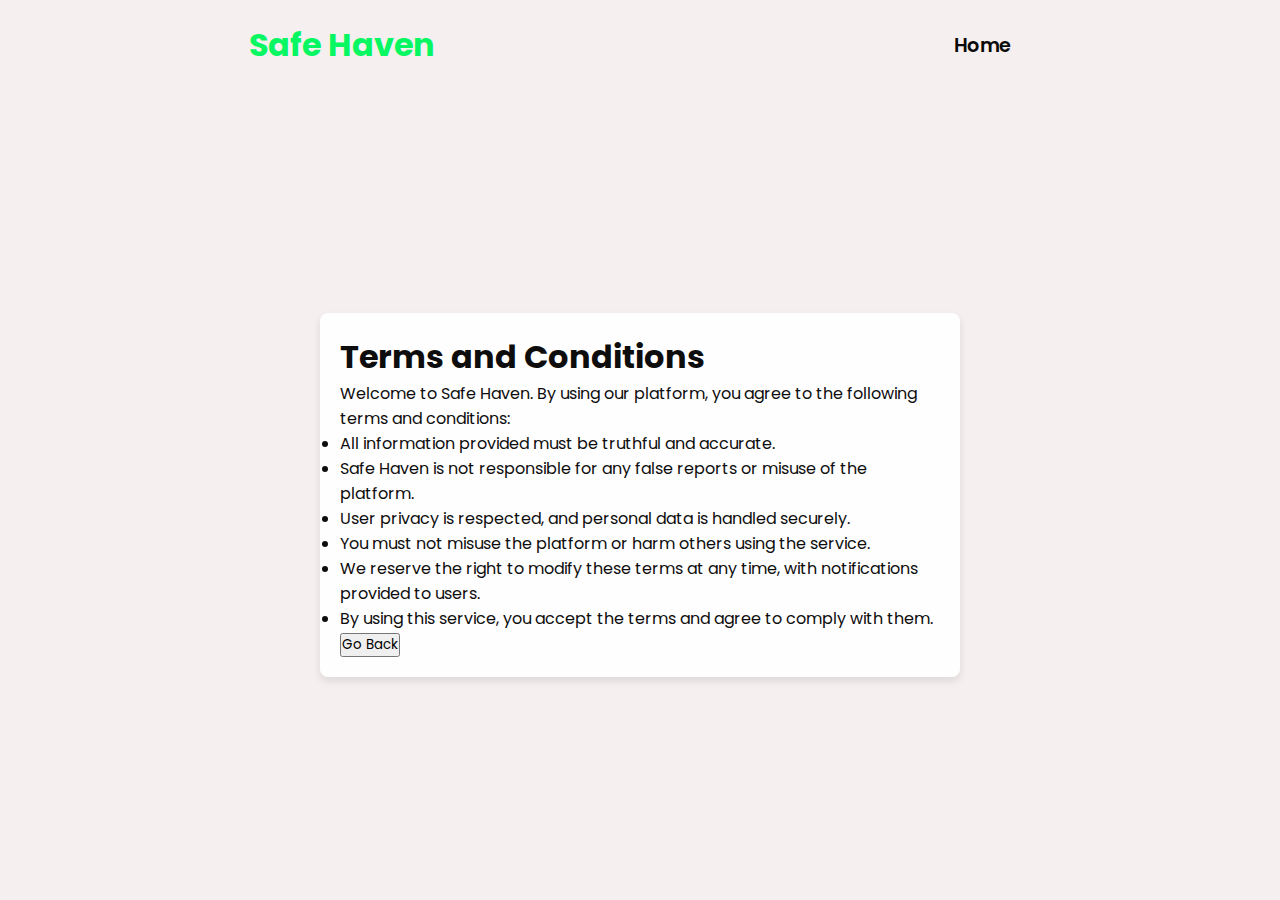
<file: terms.html>
<!DOCTYPE html>
<html lang="en">
<head>
    <meta charset="UTF-8">
    <meta name="viewport" content="width=device-width, initial-scale=1.0">
    <title>Terms and Conditions - Safe Haven</title>
    <link rel="stylesheet" href="style.css">
</head>
<body>
    <nav>
        <div class="nav-container">
            <div class="logo">
                <span>Safe Haven</span>
            </div>
            <div class="links">
                <a href="index.html">Home</a>
            </div>
        </div>
    </nav>
    
    <div class="main-container">
        <div class="content">
            <h1>Terms and Conditions</h1>
            <p>Welcome to Safe Haven. By using our platform, you agree to the following terms and conditions:</p>
            
            <ul>
                <li>All information provided must be truthful and accurate.</li>
                <li>Safe Haven is not responsible for any false reports or misuse of the platform.</li>
                <li>User privacy is respected, and personal data is handled securely.</li>
                <li>You must not misuse the platform or harm others using the service.</li>
                <li>We reserve the right to modify these terms at any time, with notifications provided to users.</li>
                <li>By using this service, you accept the terms and agree to comply with them.</li>
            </ul>
            
            <button onclick="window.history.back()">Go Back</button>
        </div>
    </div>
</body>
</html>
</file>
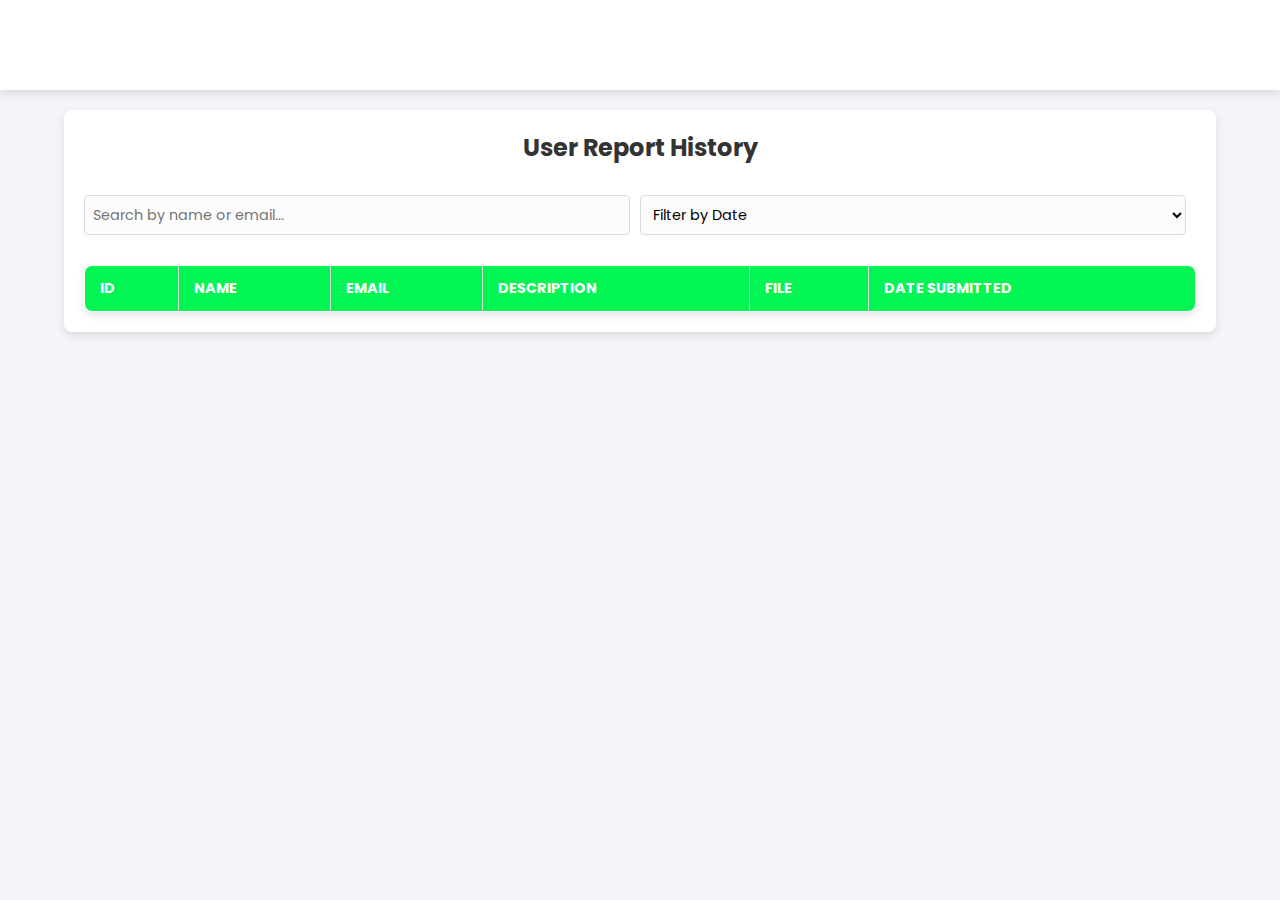
<file: user_history.html>
<!DOCTYPE html>
<html lang="en">
<head>
    <meta charset="UTF-8">
    <meta name="viewport" content="width=device-width, initial-scale=1.0">
    <title>My Report History</title>
    <link rel="stylesheet" href="style.css">
    <link rel="stylesheet" href="https://cdnjs.cloudflare.com/ajax/libs/font-awesome/5.15.4/css/all.min.css">
    <style>
            @import url('https://fonts.googleapis.com/css2?family=Clicker+Script&family=Poppins:wght@100;200;300;400;500;600;700;800;900&display=swap');

body {
    font-family: 'Poppins', sans-serif;
    background-color: #f4f4f9;
    margin: 0;
    padding: 0;
    display: flex;
    flex-direction: column;
    align-items: center;
    min-height: 100vh;
}

nav {
    width: 100%;
    background-color: #ffffff;
    box-shadow: 0 4px 8px rgba(0, 0, 0, 0.1);
    padding: 15px 0;
}

.nav-container {
    width: 90%;
    max-width: 1200px;
    margin: auto;
    display: flex;
    justify-content: space-between;
    align-items: center;
}

.logo span {
    font-size: 1.5rem;
    font-weight: bold;
    color: #03f554;
}

.links a {
    margin: 0 10px;
    color: #333;
    text-decoration: none;
    font-weight: 500;
    transition: color 0.3s;
}

.links a:hover {
    color: #00ff22;
}

.container {
    width: 90%;
    max-width: 1200px;
    margin: 20px auto;
    padding: 20px;
    background-color: #ffffff;
    border-radius: 8px;
    box-shadow: 0 4px 8px rgba(0, 0, 0, 0.1);
}

h2 {
    text-align: center;
    color: #333;
    margin-bottom: 20px;
}

table {
    width: 100%;
    border-collapse: collapse;
    margin-top: 20px;
    background-color: #ffffff;
    border-radius: 8px;
    overflow: hidden;
    box-shadow: 0 4px 8px rgba(0, 0, 0, 0.1);
}

th, td {
    padding: 12px 15px;
    text-align: left;
    transition: background-color 0.3s ease, color 0.3s ease;
}

th {
    background-color: #03f554;
    color: #ffffff;
    font-weight: bold;
    text-transform: uppercase;
    font-size: 0.9rem;
}

tr:nth-child(even) {
    background-color: #f9f9f9;
}

tr:hover {
    background-color: #e0e7ff;
    cursor: pointer;
}

a {
    color: #09ff00;
    font-weight: 500;
    text-decoration: none;
    transition: color 0.3s ease;
}

a:hover {
    color: #00ff40;
    text-decoration: underline;
}

table, th, td {
    border: 1px solid #ddd;
    border-bottom: 1px solid rgba(0, 0, 0, 0.1);
}

.filter-container {
    display: flex;
    justify-content: space-between;
    margin-bottom: 20px;
}

.filter-container input,
.filter-container select {
    padding: 8px;
    font-size: 0.9rem;
    margin-right: 10px;
    border: 1px solid #ddd;
    border-radius: 4px;
}

@media (max-width: 768px) {
    .container {
        width: 95%;
    }

    .nav-container {
        flex-direction: column;
        align-items: flex-start;
    }

    .links {
        margin-top: 10px;
    }

    th, td {
        font-size: 0.85rem;
        padding: 10px;
    }

    .hamburg {
        display: block; 
    }

    .hamburg-dropdown {
        display: block; 
    }
}
    </style>
</head>
<body>
    <nav>
        
    </nav>

    <div class="container">
        <h2>User Report History</h2>

       
        <div class="filter-container">
            <input type="text" id="searchBar" placeholder="Search by name or email...">
            <select id="dateFilter">
                <option value="">Filter by Date</option>
                <option value="last_week">Last Week</option>
                <option value="last_month">Last Month</option>
                <option value="last_year">Last Year</option>
            </select>
        </div>

       
        <table id="reportTable">
            <thead>
                <tr>
                    <th>ID</th>
                    <th>Name</th>
                    <th>Email</th>
                    <th>Description</th>
                    <th>File</th>
                    <th>Date Submitted</th>
                </tr>
            </thead>
            <tbody>
                
        </table>
    </div>

    <script>
        
        function fetchReports() {
            const searchTerm = document.getElementById('searchBar').value.toLowerCase();
            const dateFilter = document.getElementById('dateFilter').value;

            const params = new URLSearchParams();
            if (searchTerm) params.append('search', searchTerm); 
            if (dateFilter) params.append('date', dateFilter);   
            
            fetch('fetch_reports.php?' + params.toString())
                .then(response => response.json())
                .then(data => {
                    const reportTable = document.getElementById('reportTable').getElementsByTagName('tbody')[0];
                    reportTable.innerHTML = '';
                    
                    data.forEach(report => {
                        const row = reportTable.insertRow();
                        row.insertCell(0).textContent = report.id;
                        row.insertCell(1).textContent = report.name;
                        row.insertCell(2).textContent = report.email;
                        row.insertCell(3).textContent = report.description;
                        
                        const fileCell = row.insertCell(4);
                        if (report.file_path) {
                            const fileLink = document.createElement('a');
                            fileLink.href = report.file_path;
                            fileLink.textContent = 'View File';
                            fileLink.target = '_blank';
                            fileCell.appendChild(fileLink);
                        } else {
                            fileCell.textContent = 'No file';
                        }
                        
                        row.insertCell(5).textContent = new Date(report.created_at).toLocaleDateString();
                    });
                })
                .catch(error => console.error('Error fetching reports:', error));
        }

        document.getElementById('searchBar').addEventListener('input', fetchReports);
        document.getElementById('dateFilter').addEventListener('change', fetchReports);

        window.onload = fetchReports;
    </script>
</body>
</html>
</file>
<file: style.css>
@import url('https://fonts.googleapis.com/css2?family=Clicker+Script&family=Poppins:wght@100;200;300;400;500;600;700;800;900&display=swap');

* {
    padding: 0;
    margin: 0;
    font-family: 'Poppins', sans-serif;
    box-sizing: border-box;
}

body {
    width: 100%;
    height: 100vh;
    overflow: hidden;
    background-color: rgb(245, 239, 239);
}

nav {
    width: 100%;
    height: 10vh;
    position: sticky;
}

.nav-container {
    width: 100%;
    height: 100%;
    display: flex;
    justify-content: space-around;
    align-items: center;
}

.nav-container .logo span {
    font-size: 2rem;
    font-weight: bold;
    color: rgb(7, 247, 99);
}

.links a {
    font-size: 1.2rem;
    color: rgb(10, 10, 10);
    margin: 0 20px;
    text-decoration: none;
    font-weight: 550; 
    transition: 0.3s linear;
}

.links a:hover {
    color: rgb(0, 255, 64);
}

.main-container {
    width: 100%;
    height: 90vh;
    display: flex;
}

.main-container .image {
    width: 60%;
}

.main-container .image img {
    width: 100%;
    height: 100%;
}

.main-container .content {
    color: rgb(14, 13, 13);
    width: 50%;
    padding: 20px;
}

.content h2 {
    font-size: 2rem;
    margin-bottom: 20px;
}

.content input[type="text"],
.content input[type="password"],
.content input[type="email"],
.content input[type="date"],
.content select,
.content textarea {
    width: 100%;
    padding: 10px;
    margin: 10px 0;
    border: 1px solid rgb(3, 3, 3);
    border-radius: 5px;
    background-color: rgba(252, 251, 251, 0.8);
}

.content input[type="submit"] {
    background-color: rgb(6, 250, 79);
    color: rgb(7, 7, 7);
    border: none;
    padding: 10px;
    cursor: pointer;
    width: 100%;
    border-radius: 5px;
}

.content input[type="submit"]:hover {
    background-color: rgb(0, 255, 13);
}

.button {
    background-color: rgb(0, 255, 76);
    color: rgb(12, 12, 12);
    padding: 10px;
    border: none;
    cursor: pointer;
    border-radius: 5px;
}

.hamburg {
    position: relative;
    display: inline-block;
    cursor: pointer;
    color: rgb(14, 13, 13);
    font-size:  3rem;
    padding: 30px;
}

.hamburg-dropdown {
    display: none; 
    position: absolute;
    right: 0; 
    background-color: rgba(252, 252, 252, 0.8);
    min-width: 150px; 
    box-shadow: 0 8px 16px rgba(20, 18, 18, 0.2);
    z-index: 1;
}

.hamburg-dropdown a {
    color: rgb(19, 39, 23);
    padding: 12px 16px; 
    text-decoration: none;
    display: block; 
    font-size: 1rem;
}

.hamburg-dropdown a:hover {
    background-color: rgb(0, 255, 64); 
}
.main-container {
    width: 100%;
    height: 90vh;
    display: flex;
    justify-content: center; 
    align-items: center; 
}

.content {
    color: rgb(14, 13, 13);
    width: 400px; 
    padding: 20px;
    background-color: rgba(255, 255, 255, 0.9); 
    border-radius: 8px;
    box-shadow: 0 4px 8px rgba(0, 0, 0, 0.1); 
}

        .main-container {
            width: 100%;
            height: 90vh;
            display: flex;
            justify-content: center; 
            align-items: center; 
        }

        .content {
            color: rgb(14, 13, 13);
            width: 400px; 
            padding: 20px;
            background-color: rgba(255, 255, 255, 0.9); 
            border-radius: 8px; 
            box-shadow: 0 4px 8px rgba(0, 0, 0, 0.1); 
        }

        input[type="text"],
        input[type="password"],
        input[type="date"],
        input[type="number"],
        select {
            width: 100%;
            padding: 10px;
            margin: 10px 0;
            border: 1px solid rgb(3, 3, 3);
            border-radius: 5px;
            background-color: rgba(252, 251, 251, 0.8);
        }

        input[type="submit"] {
            background-color: rgb(6, 250, 79);
            color: rgb(7, 7, 7);
            border: none;
            padding: 10px;
            cursor: pointer;
            width: 100%;
            border-radius: 5px;
        }

        input[type="submit"]:hover {
            background-color: rgb(0, 255, 13);
        }
    
.report-container {
    width: 100%;
    height: 90vh;
    display: flex;
    justify-content: center;
    align-items: center;
}

.report-container .content {
    width: 400px; 
    padding: 20px;
    background-color: rgba(255, 255, 255, 0.9); 
    border-radius: 8px; 
    box-shadow: 0 4px 8px rgba(0, 0, 0, 0.1); 
}

.report-container .image {
    display: none; 
}


.module-container {
    width: 100%;
    height: 90vh;
    display: flex;
    justify-content: center;
    align-items: center;
}

.module-container .content {
    width: 400px; 
    padding: 20px;
    background-color: rgba(255, 255, 255, 0.9); 
    border-radius: 8px; 
    box-shadow: 0 4px 8px rgba(0, 0, 0, 0.1); 
}

.module-container .image {
    display: none; 
}
</file>
